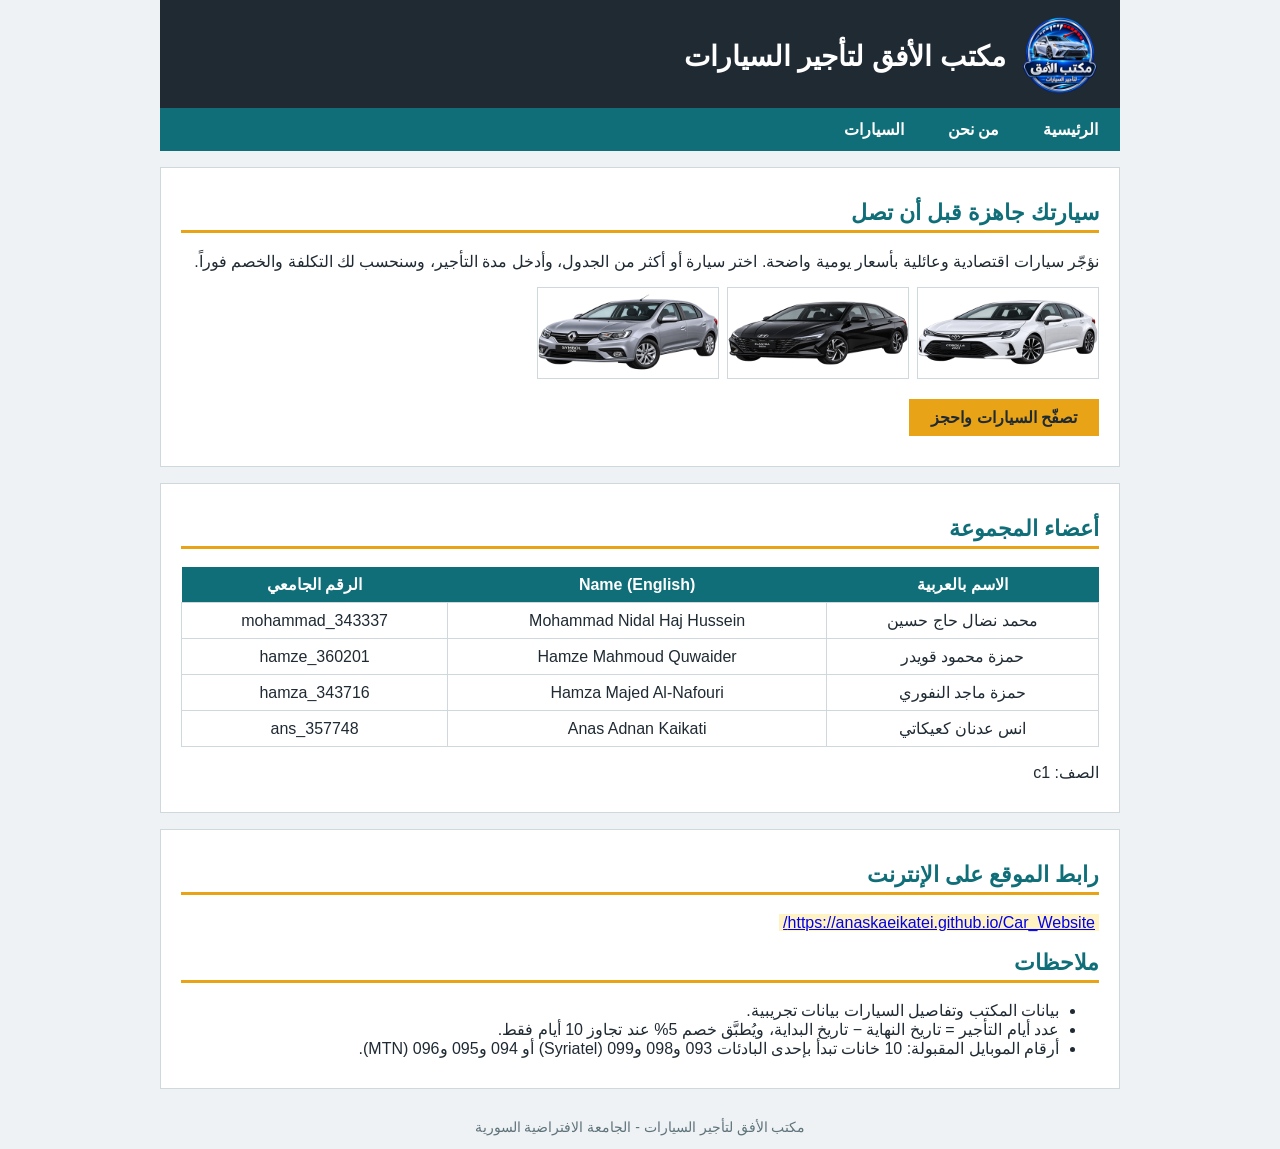
<file: index.html>
<!DOCTYPE html PUBLIC "-//W3C//DTD XHTML 1.0 Strict//EN" "http://www.w3.org/TR/xhtml1/DTD/xhtml1-strict.dtd">
<html xmlns="http://www.w3.org/1999/xhtml" lang="ar" xml:lang="ar" dir="rtl">
<head>
<meta http-equiv="Content-Type" content="text/html; charset=UTF-8" />
<title>الرئيسية - مكتب الأفق لتأجير السيارات</title>
<link rel="stylesheet" type="text/css" href="style.css" />
<script type="text/javascript" src="https://code.jquery.com/jquery-3.7.1.min.js"></script>
<script type="text/javascript" src="myFunctions.js"></script>
</head>
<body>
<div id="wrap">
<div id="header"><img src="images/Logo.png" alt="شعار المكتب" width="80" height="80" /><br/><h1>مكتب الأفق لتأجير السيارات</h1></div>
<ul id="nav"><li><a href="home.html">الرئيسية</a></li><li><a href="AboutUs.html">من نحن</a></li><li><a href="Cars.html">السيارات</a></li></ul>
<div class="box intro">
<h2>سيارتك جاهزة قبل أن تصل</h2>
<p>نؤجّر سيارات اقتصادية وعائلية بأسعار يومية واضحة. اختر سيارة أو أكثر من الجدول، وأدخل مدة التأجير، وسنحسب لك التكلفة والخصم فوراً.</p>
<p><img class="car" src="images/Car 1.png" alt="Toyota Corolla" width="180" height="90" /><img class="car" src="images/Car 3.png" alt="Kia Sportage" width="180" height="90" /><img class="car" src="images/Car 5.png" alt="Hyundai Elantra" width="180" height="90" /></p>
<p><a class="btn" href="Cars.html">تصفّح السيارات واحجز</a></p>
</div>
<div class="box">
<h2>أعضاء المجموعة</h2>
<table class="grid">
<tr><th>الاسم بالعربية</th><th>Name (English)</th><th>الرقم الجامعي</th></tr>
<tr><td>محمد نضال حاج حسين</td><td>Mohammad Nidal Haj Hussein</td><td>mohammad_343337</td></tr>
<tr><td>حمزة محمود قويدر</td><td>Hamze Mahmoud Quwaider</td><td>hamze_360201</td></tr>
<tr><td>حمزة ماجد النفوري</td><td>Hamza Majed Al-Nafouri</td><td>hamza_343716</td></tr>
<tr><td>انس عدنان كعيكاتي</td><td>Anas Adnan Kaikati</td><td>ans_357748</td></tr>
</table>
<p>الصف: c1</p>
</div>
<div class="box">
<h2>رابط الموقع على الإنترنت</h2>
<p><a href="#" class="todo">https://anaskaeikatei.github.io/Car_Website/</a></p>
<h2>ملاحظات</h2>
<ul>
<li>بيانات المكتب وتفاصيل السيارات بيانات تجريبية.</li>
<li>عدد أيام التأجير = تاريخ النهاية − تاريخ البداية، ويُطبَّق خصم 5% عند تجاوز 10 أيام فقط.</li>
<li>أرقام الموبايل المقبولة: 10 خانات تبدأ بإحدى البادئات 093 و098 و099 (Syriatel) أو 094 و095 و096 (MTN).</li>
</ul>
</div>
<div id="footer">مكتب الأفق لتأجير السيارات - الجامعة الافتراضية السورية</div>
</div>
</body>
</html>
</file>
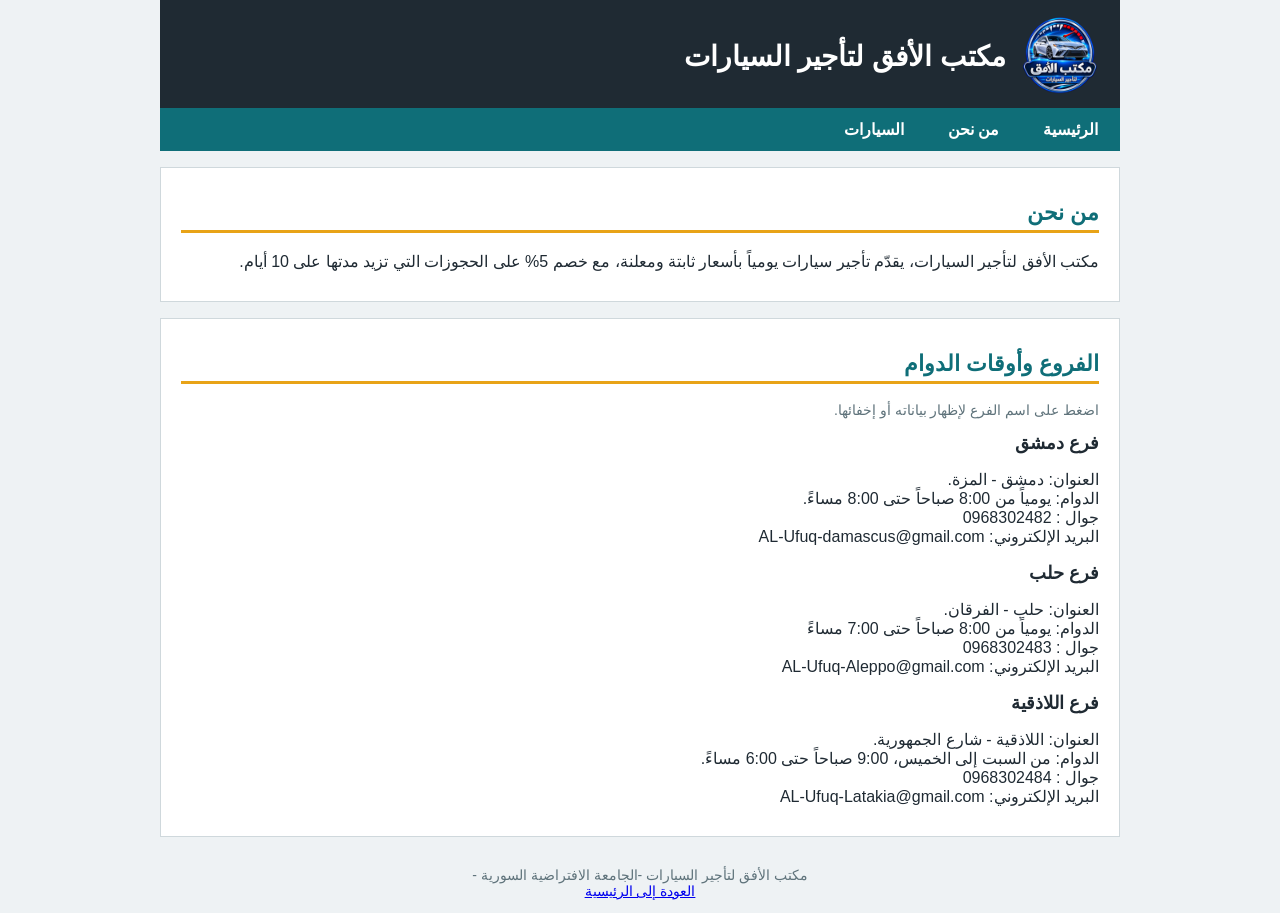
<file: AboutUs.html>
<!DOCTYPE html PUBLIC "-//W3C//DTD XHTML 1.0 Strict//EN" "http://www.w3.org/TR/xhtml1/DTD/xhtml1-strict.dtd">
<html xmlns="http://www.w3.org/1999/xhtml" lang="ar" xml:lang="ar" dir="rtl">
<head>
<meta http-equiv="Content-Type" content="text/html; charset=UTF-8" />
<title>من نحن - مكتب الأفق لتأجير السيارات</title>
<link rel="stylesheet" type="text/css" href="style.css" />
<script type="text/javascript" src="https://code.jquery.com/jquery-3.7.1.min.js"></script>
<script type="text/javascript" src="myFunctions.js"></script>
</head>
<body>
<div id="wrap">
<div id="header">
<img src="images/Logo.png" alt="شعار المكتب" width="80" height="80" /><br/>
<h1>مكتب الأفق لتأجير السيارات</h1>
</div>
<ul id="nav"><li><a href="home.html">الرئيسية</a></li><li><a href="AboutUs.html">من نحن</a></li><li><a href="Cars.html">السيارات</a></li></ul>
<div class="box intro">
<h2>من نحن</h2>
<p>مكتب الأفق لتأجير السيارات، يقدّم تأجير سيارات يومياً بأسعار ثابتة ومعلنة، مع خصم 5% على الحجوزات التي تزيد مدتها على 10 أيام.</p>
</div>

<div class="box">
<h2>الفروع وأوقات الدوام</h2>
<p class="hint">اضغط على اسم الفرع لإظهار بياناته أو إخفائها.</p>

<h3 class="branch">فرع دمشق</h3>
<div>
<p>العنوان: دمشق - المزة. 
<br/>الدوام: يومياً من 8:00 صباحاً حتى 8:00 مساءً.
<br/>جوال : 0968302482
<br/>البريد الإلكتروني: AL-Ufuq-damascus@gmail.com
</p>
</div>

<h3 class="branch">فرع حلب</h3>
<div>
<p>العنوان: حلب - الفرقان.
<br/>الدوام: يومياً من 8:00 صباحاً حتى 7:00 مساءً
<br/>جوال : 0968302483
<br/>البريد الإلكتروني: AL-Ufuq-Aleppo@gmail.com
</p>
</div>

<h3 class="branch">فرع اللاذقية</h3>
<div>
<p>العنوان: اللاذقية - شارع الجمهورية. 
<br/>الدوام: من السبت إلى الخميس، 9:00 صباحاً حتى 6:00 مساءً.
<br/>جوال : 0968302484
<br/>البريد الإلكتروني: AL-Ufuq-Latakia@gmail.com
</p>
</div>

</div>
<div id="footer">مكتب الأفق لتأجير السيارات -الجامعة الافتراضية السورية -<br/> <a href="home.html">العودة إلى الرئيسية</a></div>
</div>
</body>
</html>
</file>
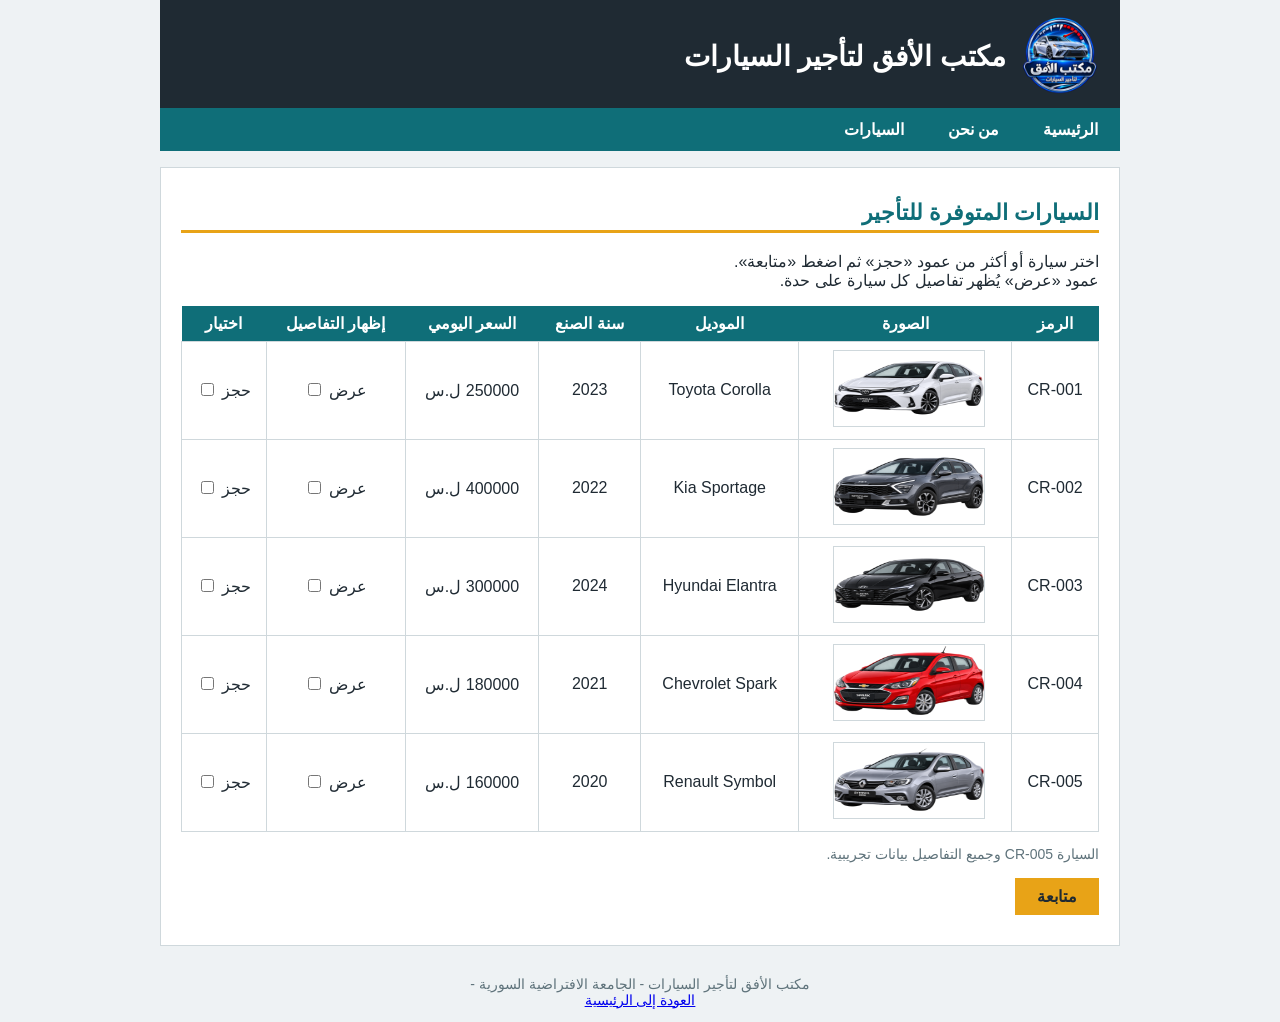
<file: Cars.html>
<!DOCTYPE html PUBLIC "-//W3C//DTD XHTML 1.0 Strict//EN" "http://www.w3.org/TR/xhtml1/DTD/xhtml1-strict.dtd">
<html xmlns="http://www.w3.org/1999/xhtml" lang="ar" xml:lang="ar" dir="rtl">
<head>
<meta http-equiv="Content-Type" content="text/html; charset=UTF-8" />
<title>السيارات - مكتب الأفق لتأجير السيارات</title>
<link rel="stylesheet" type="text/css" href="style.css" />
<script type="text/javascript" src="https://code.jquery.com/jquery-3.7.1.min.js"></script>
<script type="text/javascript" src="myFunctions.js"></script>
</head>
<body>
<div id="wrap">
<div id="header"><img src="images/Logo.png" alt="شعار المكتب" width="80" height="80" /> <br/><h1>مكتب الأفق لتأجير السيارات</h1></div>
<ul id="nav"><li><a href="home.html">الرئيسية</a></li><li><a href="AboutUs.html">من نحن</a></li><li><a href="Cars.html">السيارات</a></li></ul>
<div class="box">
<h2>السيارات المتوفرة للتأجير</h2>
<p>اختر سيارة أو أكثر من عمود «حجز» ثم اضغط «متابعة».<br/> عمود «عرض» يُظهر تفاصيل كل سيارة على حدة.</p>
<table class="grid">
<tr><th>الرمز</th><th>الصورة</th><th>الموديل</th><th>سنة الصنع</th><th>السعر اليومي</th><th>إظهار التفاصيل</th><th>اختيار</th></tr>
<tr><td>CR-001</td><td><img class="car" src="images/Car 1.png" alt="Toyota Corolla" width="150" height="75" /></td><td>Toyota Corolla</td><td>2023</td><td class="price">250000 ل.س</td><td><label for="tog1">عرض</label> <input type="checkbox" class="tog" id="tog1" value="1" /></td><td><label for="sel1">حجز</label> <input type="checkbox" class="sel" id="sel1" value="1" /></td></tr>
<tr class="details" id="det1"><td colspan="7"><ul><li>نوع الوقود: بنزين</li><li>ناقل الحركة: أوتوماتيك</li><li>عدد المقاعد: 5</li><li>عداد الكيلومترات: 18000 كم</li><li>اللون: أبيض</li></ul></td></tr>
<tr><td>CR-002</td><td><img class="car" src="images/Car 2.png" alt="Kia Sportage" width="150" height="75" /></td><td>Kia Sportage</td><td>2022</td><td class="price">400000 ل.س</td><td><label for="tog2">عرض</label> <input type="checkbox" class="tog" id="tog2" value="2" /></td><td><label for="sel2">حجز</label> <input type="checkbox" class="sel" id="sel2" value="2" /></td></tr>
<tr class="details" id="det2"><td colspan="7"><ul><li>نوع الوقود: بنزين</li><li>ناقل الحركة: أوتوماتيك</li><li>عدد المقاعد: 5</li><li>عداد الكيلومترات: 32000 كم</li><li>اللون: رمادي</li></ul></td></tr>
<tr><td>CR-003</td><td><img class="car" src="images/Car 3.png" alt="Hyundai Elantra" width="150" height="75" /></td><td>Hyundai Elantra</td><td>2024</td><td class="price">300000 ل.س</td><td><label for="tog3">عرض</label> <input type="checkbox" class="tog" id="tog3" value="3" /></td><td><label for="sel3">حجز</label> <input type="checkbox" class="sel" id="sel3" value="3" /></td></tr>
<tr class="details" id="det3"><td colspan="7"><ul><li>نوع الوقود: بنزين</li><li>ناقل الحركة: أوتوماتيك</li><li>عدد المقاعد: 5</li><li>عداد الكيلومترات: 9000 كم</li><li>اللون: أسود</li></ul></td></tr>
<tr><td>CR-004</td><td><img class="car" src="images/Car 4.png" alt="Chevrolet Spark" width="150" height="75" /></td><td>Chevrolet Spark</td><td>2021</td><td class="price">180000 ل.س</td><td><label for="tog4">عرض</label> <input type="checkbox" class="tog" id="tog4" value="4" /></td><td><label for="sel4">حجز</label> <input type="checkbox" class="sel" id="sel4" value="4" /></td></tr>
<tr class="details" id="det4"><td colspan="7"><ul><li>نوع الوقود: بنزين</li><li>ناقل الحركة: عادي</li><li>عدد المقاعد: 4</li><li>عداد الكيلومترات: 54000 كم</li><li>اللون: أحمر</li></ul></td></tr>
<tr><td>CR-005</td><td><img class="car" src="images/Car 5.png" alt="Renault Symbol" width="150" height="75" /></td><td>Renault Symbol</td><td>2020</td><td class="price">160000 ل.س</td><td><label for="tog5">عرض</label> <input type="checkbox" class="tog" id="tog5" value="5" /></td><td><label for="sel5">حجز</label> <input type="checkbox" class="sel" id="sel5" value="5" /></td></tr>
<tr class="details" id="det5"><td colspan="7"><ul><li>نوع الوقود: بنزين</li><li>ناقل الحركة: عادي</li><li>عدد المقاعد: 5</li><li>عداد الكيلومترات: 76000 كم</li><li>اللون: فضي</li></ul></td></tr>
</table>
<p class="sample">السيارة CR-005 وجميع التفاصيل بيانات تجريبية.</p>
<p><input type="button" id="btnContinue" value="متابعة" /><span class="error" id="selMsg"></span></p>
</div>
<div class="box" id="bookingBox">
<form id="bookingForm" action="#" method="get">
<fieldset>
<legend>نموذج طلب الحجز</legend>
<p><label for="fullName">الاسم الكامل (اختياري، أحرف عربية):</label><br /><input type="text" id="fullName" class="txt" /><span class="error" id="err-fullName"></span></p>
<p><label for="nationalId">الرقم الوطني (إلزامي، 11 خانة):</label><br /><input type="text" id="nationalId" class="txt" maxlength="11" /><span class="error" id="err-nationalId"></span></p>
<p><label for="startDate">تاريخ بداية التأجير (إلزامي):</label><br /><input type="text" id="startDate" class="txt" maxlength="10" /> <span class="hint">yyyy-mm-dd</span><span class="error" id="err-startDate"></span></p>
<p><label for="endDate">تاريخ نهاية التأجير (إلزامي):</label><br /><input type="text" id="endDate" class="txt" maxlength="10" /> <span class="hint">yyyy-mm-dd</span><span class="error" id="err-endDate"></span></p>
<p><label for="phone">رقم الموبايل (اختياري):</label><br /><input type="text" id="phone" class="txt" maxlength="10" /> <span class="hint">مثال: 0933123456</span><span class="error" id="err-phone"></span></p>
<p><label for="email">البريد الإلكتروني (اختياري):</label><br /><input type="text" id="email" class="txt" /><span class="error" id="err-email"></span></p>
<p><input type="submit" value="إرسال" /></p>
</fieldset>
</form>
</div>
<div id="resultBox"><div class="win"><h2>ملخص الحجز</h2><div id="resultBody"></div><p><input type="button" id="btnClose" value="إغلاق" /></p></div></div>
<div id="footer">مكتب الأفق لتأجير السيارات - الجامعة الافتراضية السورية - <a href="home.html"><br/>العودة إلى الرئيسية</a></div>
</div>
</body>
</html>
</file>
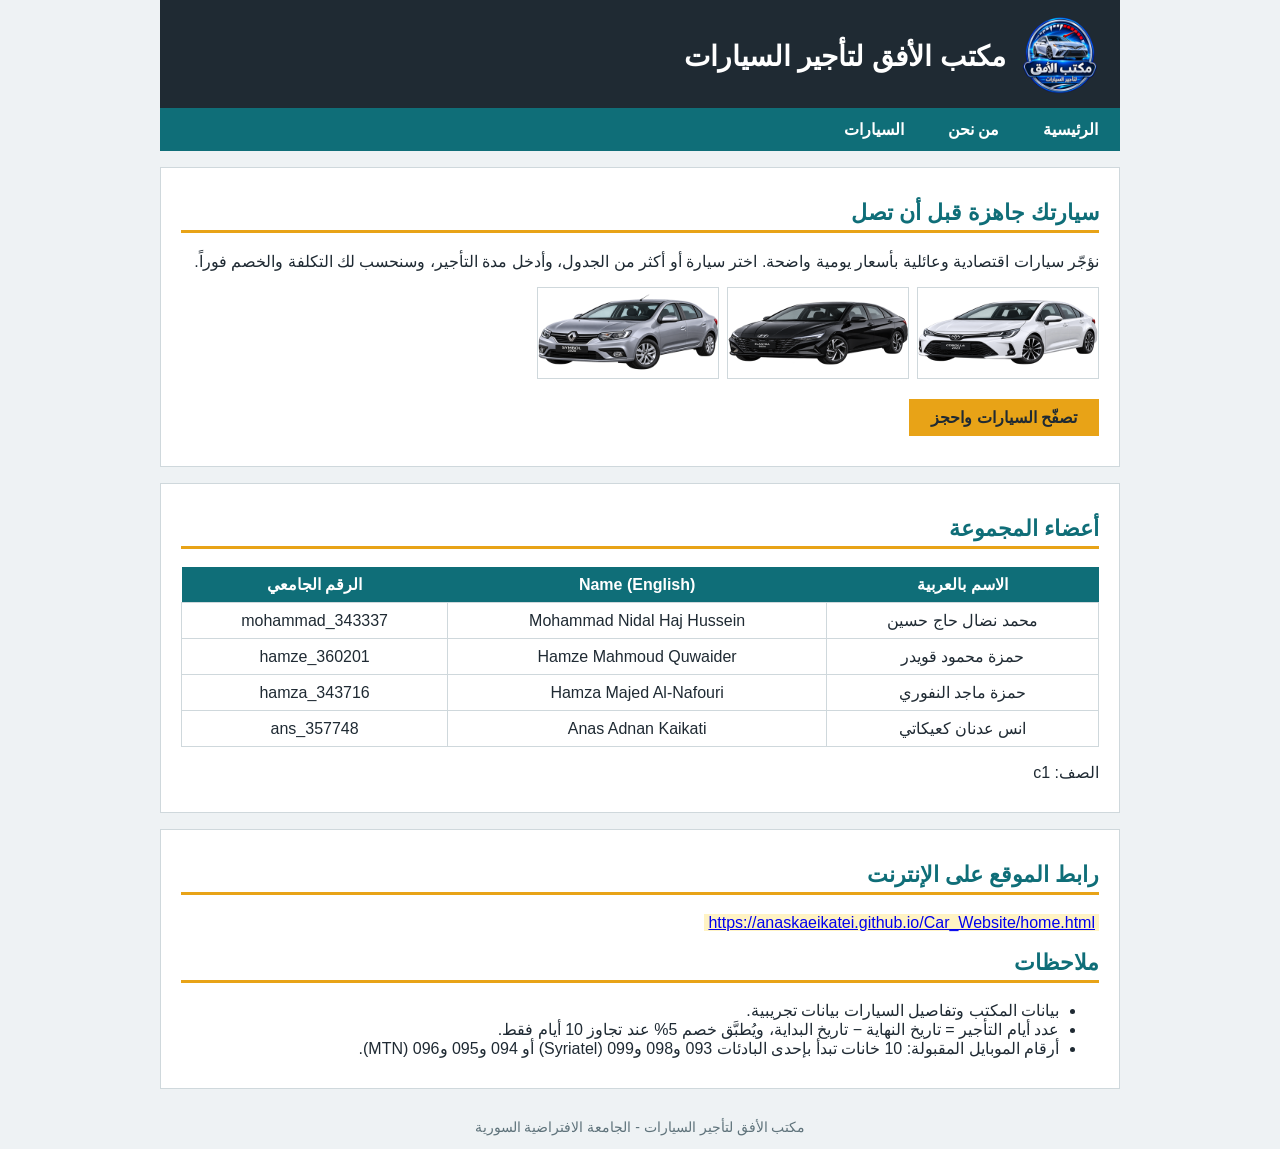
<file: home.html>
<!DOCTYPE html PUBLIC "-//W3C//DTD XHTML 1.0 Strict//EN" "http://www.w3.org/TR/xhtml1/DTD/xhtml1-strict.dtd">
<html xmlns="http://www.w3.org/1999/xhtml" lang="ar" xml:lang="ar" dir="rtl">
<head>
<meta http-equiv="Content-Type" content="text/html; charset=UTF-8" />
<title>الرئيسية - مكتب الأفق لتأجير السيارات</title>
<link rel="stylesheet" type="text/css" href="style.css" />
<script type="text/javascript" src="https://code.jquery.com/jquery-3.7.1.min.js"></script>
<script type="text/javascript" src="myFunctions.js"></script>
</head>
  
<body>
<div id="wrap">
<div id="header"><img src="images/Logo.png" alt="شعار المكتب" width="80" height="80" /><br/><h1>مكتب الأفق لتأجير السيارات</h1></div>
<ul id="nav"><li><a href="home.html">الرئيسية</a></li><li><a href="AboutUs.html">من نحن</a></li><li><a href="Cars.html">السيارات</a></li></ul>
<div class="box intro">
<h2>سيارتك جاهزة قبل أن تصل</h2>
<p>نؤجّر سيارات اقتصادية وعائلية بأسعار يومية واضحة. اختر سيارة أو أكثر من الجدول، وأدخل مدة التأجير، وسنحسب لك التكلفة والخصم فوراً.</p>
<p><img class="car" src="images/Car 1.png" alt="Toyota Corolla" width="180" height="90" /><img class="car" src="images/Car 3.png" alt="Kia Sportage" width="180" height="90" /><img class="car" src="images/Car 5.png" alt="Hyundai Elantra" width="180" height="90" /></p>
<p><a class="btn" href="Cars.html">تصفّح السيارات واحجز</a></p>
</div>
<div class="box">
<h2>أعضاء المجموعة</h2>
<table class="grid">
<tr><th>الاسم بالعربية</th><th>Name (English)</th><th>الرقم الجامعي</th></tr>
<tr><td>محمد نضال حاج حسين</td><td>Mohammad Nidal Haj Hussein</td><td>mohammad_343337</td></tr>
<tr><td>حمزة محمود قويدر</td><td>Hamze Mahmoud Quwaider</td><td>hamze_360201</td></tr>
<tr><td>حمزة ماجد النفوري</td><td>Hamza Majed Al-Nafouri</td><td>hamza_343716</td></tr>
<tr><td>انس عدنان كعيكاتي</td><td>Anas Adnan Kaikati</td><td>ans_357748</td></tr>
</table>
<p>الصف: c1</p>
</div>
<div class="box">
<h2>رابط الموقع على الإنترنت</h2>
<p><a href="#" class="todo">https://anaskaeikatei.github.io/Car_Website/home.html</a></p>
<h2>ملاحظات</h2>
<ul>
<li>بيانات المكتب وتفاصيل السيارات بيانات تجريبية.</li>
<li>عدد أيام التأجير = تاريخ النهاية − تاريخ البداية، ويُطبَّق خصم 5% عند تجاوز 10 أيام فقط.</li>
<li>أرقام الموبايل المقبولة: 10 خانات تبدأ بإحدى البادئات 093 و098 و099 (Syriatel) أو 094 و095 و096 (MTN).</li>
</ul>
</div>
<div id="footer">مكتب الأفق لتأجير السيارات - الجامعة الافتراضية السورية</div>
</div>
</body>
</html>
</file>
<file: style.css>
body, table, input, button, legend, label { font-family: Tahoma, Arial, sans-serif; font-size: 16px; }
input.txt { color: #1f2a33; background-color: #ffffff; border: 1px solid #8aa0a8; padding: 6px; width: 260px; }
body { margin: 0; background-color: #eef2f4; color: #1f2a33; direction: rtl; }
#wrap { width: 960px; max-width: 96%; margin: 0 auto; }
#header { background-color: #1f2a33; color: #ffffff; padding: 14px 20px; overflow: hidden; }
#header img { float: right; margin-left: 14px; }
h1 { margin: 8px 0; font-size: 28px; }
h2 { color: #0f6e78; font-size: 22px; border-bottom: 3px solid #e8a317; padding-bottom: 4px; }
h3 { font-size: 18px; margin: 10px 0 4px; cursor: pointer; }
#nav { list-style: none; margin: 0; padding: 0; background-color: #0f6e78; overflow: hidden; }
#nav li { float: right; }
#nav a { display: block; padding: 12px 22px; color: #ffffff; text-decoration: none; font-weight: bold; }
#nav a:hover { background-color: #e8a317; color: #1f2a33; }
.box { background-color: #ffffff; margin: 16px 0; padding: 14px 20px; border: 1px solid #cfd8dc; }
.btn, input[type="button"], input[type="submit"] { background-color: #e8a317; color: #1f2a33; border: 0; padding: 9px 22px; font-weight: bold; cursor: pointer; text-decoration: none; display: inline-block; }
table.grid { width: 100%; border-collapse: collapse; }
.grid th { background-color: #0f6e78; color: #ffffff; padding: 8px; }
.grid td { border: 1px solid #cfd8dc; padding: 8px; text-align: center; }
img.car { border: 1px solid #cfd8dc; margin-left: 8px; }
tr.details { display: none; }
tr.details td { background-color: #f4f9fa; text-align: right; }
tr.picked td { background-color: #fff6dd; }
fieldset { border: 1px solid #8aa0a8; padding: 12px; }
legend { font-weight: bold; color: #0f6e78; }
.error { color: #b3261e; margin-right: 8px; font-weight: bold; }
.hint, .sample, #footer { color: #5f737b; font-size: 14px; }
.todo { background-color: #fff3c4; padding: 0 4px; }
#bookingBox { display: none; }
#resultBox { display: none; position: fixed; top: 0; left: 0; width: 100%; height: 100%; background-color: rgba(31, 42, 51, 0.75); }
#resultBox .win { background-color: #ffffff; width: 640px; max-width: 92%; max-height: 86%; overflow: auto; margin: 4% auto; padding: 16px 22px; border-top: 6px solid #e8a317; }
.total { font-size: 20px; font-weight: bold; color: #0f6e78; }
#footer { text-align: center; padding: 14px; }
</file>
